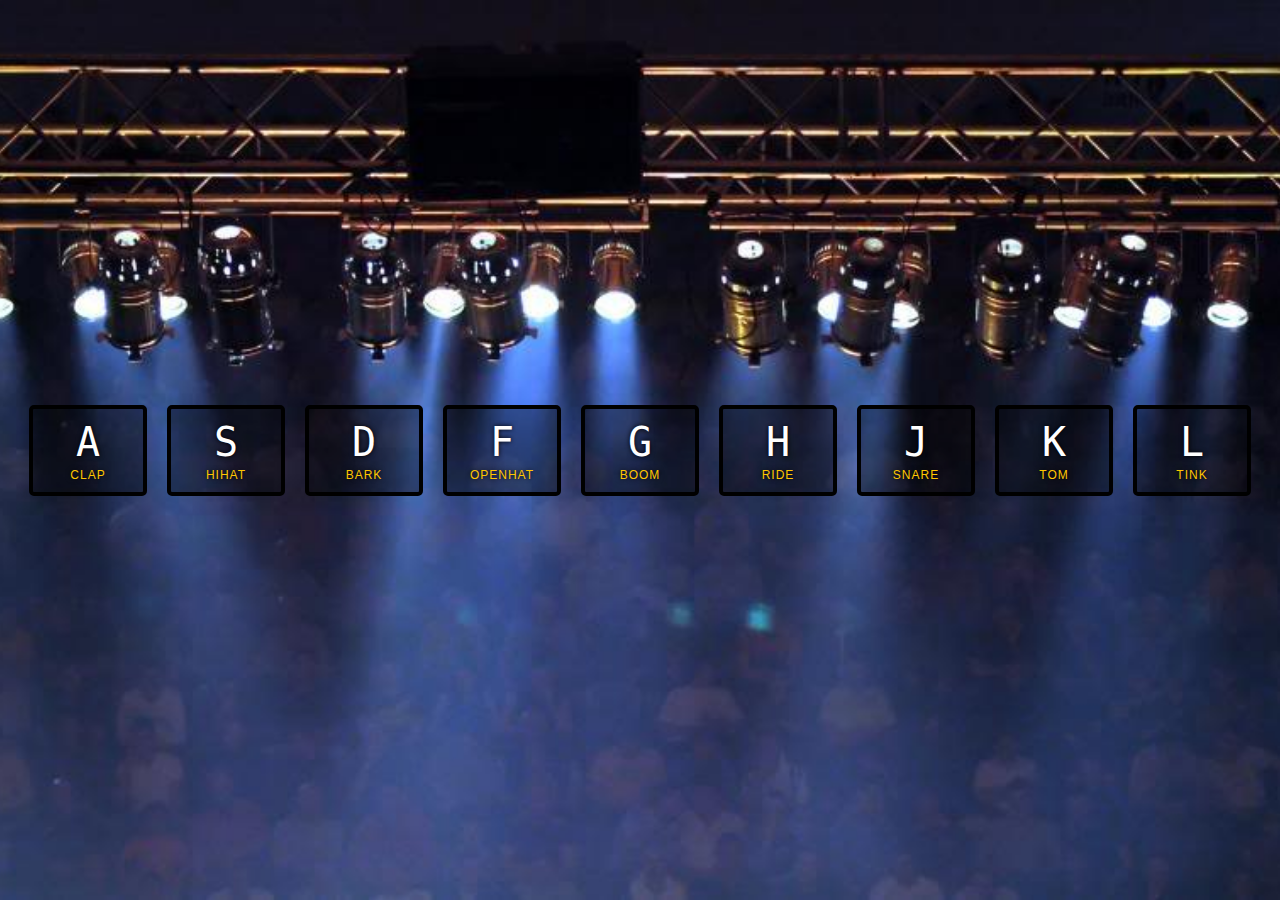
<file: index.html>
<!DOCTYPE html>
<html lang="en">
<head>
  <meta charset="UTF-8">
  <title>Key Board Drum Kit</title>
  <link rel="stylesheet" href="style.css">
</head>
<body>


  <div class="keys">
    <div data-key="65" class="key">
      <kbd>A</kbd>
      <span class="sound">clap</span>
    </div>
    <div data-key="83" class="key">
      <kbd>S</kbd>
      <span class="sound">hihat</span>
    </div>
    <div data-key="68" class="key">
      <kbd>D</kbd>
      <span class="sound">bark</span>
    </div>
    <div data-key="70" class="key">
      <kbd>F</kbd>
      <span class="sound">openhat</span>
    </div>
    <div data-key="71" class="key">
      <kbd>G</kbd>
      <span class="sound">boom</span>
    </div>
    <div data-key="72" class="key">
      <kbd>H</kbd>
      <span class="sound">ride</span>
    </div>
    <div data-key="74" class="key">
      <kbd>J</kbd>
      <span class="sound">snare</span>
    </div>
    <div data-key="75" class="key">
      <kbd>K</kbd>
      <span class="sound">tom</span>
    </div>
    <div data-key="76" class="key">
      <kbd>L</kbd>
      <span class="sound">tink</span>
    </div>
  </div>

  <audio data-key="65" src="sounds/clap.wav"></audio>
  <audio data-key="83" src="sounds/hihat.wav"></audio>
  <audio data-key="68" src="sounds/bark.wav"></audio>
  <audio data-key="70" src="sounds/openhat.wav"></audio>
  <audio data-key="71" src="sounds/boom.wav"></audio>
  <audio data-key="72" src="sounds/ride.wav"></audio>
  <audio data-key="74" src="sounds/snare.wav"></audio>
  <audio data-key="75" src="sounds/tom.wav"></audio>
  <audio data-key="76" src="sounds/tink.wav"></audio>

<script>
 
  function playSound(e){
    const key = document.querySelector(`.key[data-key='${e.keyCode}']`);
    const audio = document.querySelector(`audio[data-key='${e.keyCode}']`);
    if(!audio) return; // return if not found
    audio.currentTime = 0; // rewinding on each click
    audio.play();
    key.classList.add('playing');

    const keys = document.querySelectorAll('.key');
    keys.forEach(key => key.addEventListener('transitionend', removeTransition))
  }
  function removeTransition(e){
    if(e.propertyName !== 'transform'){
      return
    }
    this.classList.remove('playing');
  }
  window.addEventListener('keydown', e=> playSound(e));
</script>


</body>
</html>
</file>
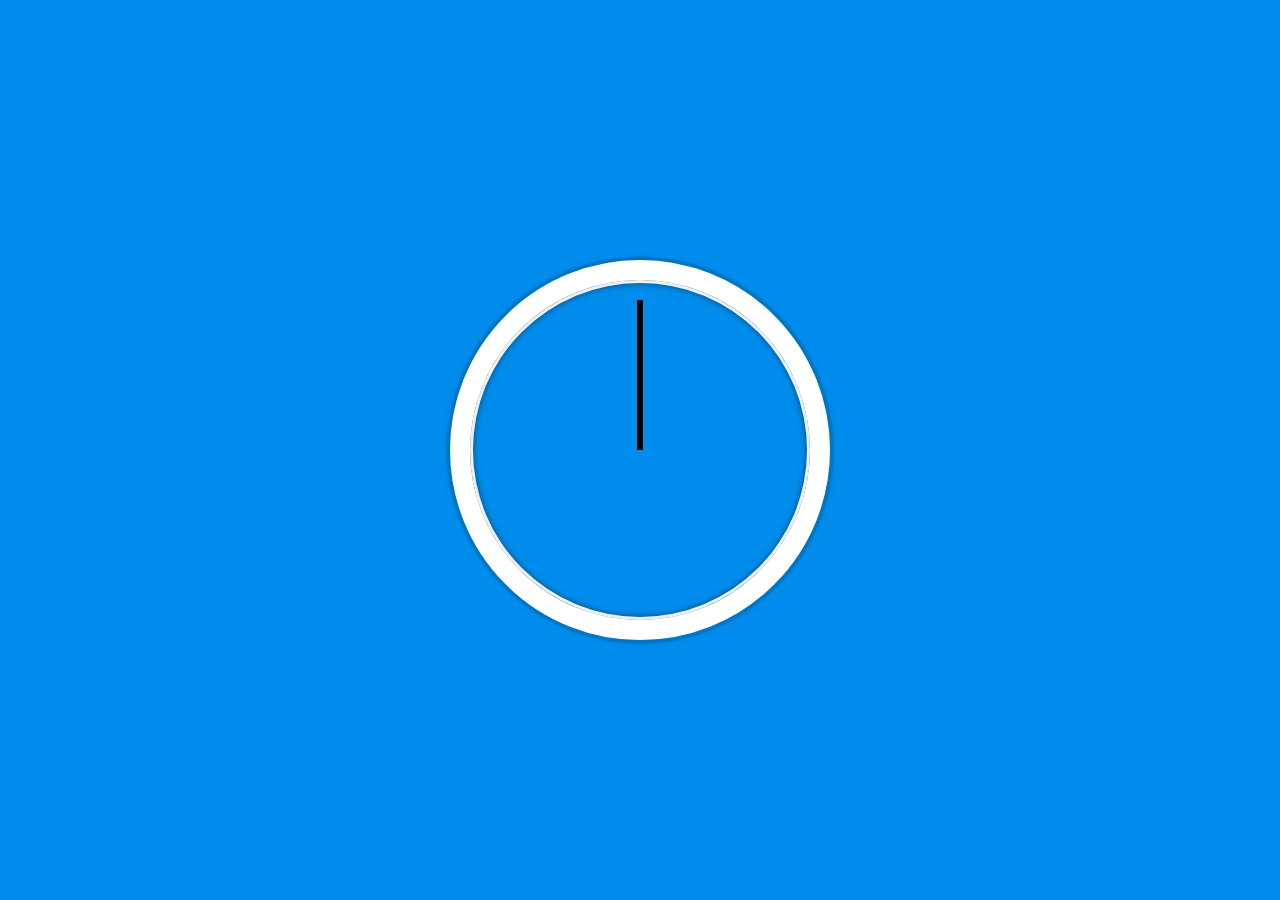
<file: Clock/index.html>
<!DOCTYPE html>
<html lang="en">
<head>
  <meta charset="UTF-8">
  <title> Clock</title>
</head>
<body>


    <div class="clock">
      <div class="clock-face">
        <div class="hand hour-hand"></div>
        <div class="hand min-hand"></div>
        <div class="hand second-hand"></div>
      </div>
    </div>


  <style>
    html {
      background: #018DED url(http://unsplash.it/1500/1000?image=881&blur=50);
      background-size: cover;
      font-family: 'helvetica neue';
      text-align: center;
      font-size: 10px;
    }

    body {
      margin: 0;
      font-size: 2rem;
      display: flex;
      flex: 1;
      min-height: 100vh;
      align-items: center;
    }

    .clock {
      width: 30rem;
      height: 30rem;
      border: 20px solid white;
      border-radius: 50%;
      margin: 50px auto;
      position: relative;
      padding: 2rem;
      box-shadow:
        0 0 0 4px rgba(0,0,0,0.1),
        inset 0 0 0 3px #EFEFEF,
        inset 0 0 10px black,
        0 0 10px rgba(0,0,0,0.2);
    }

    .clock-face {
      position: relative;
      width: 100%;
      height: 100%;
      transform: translateY(-3px); /* account for the height of the clock hands */
    }

    .hand {
      width: 50%;
      height: 6px;
      background: black;
      position: absolute;
      top: 50%;
      transform-origin: 100%;
      transform: rotate(90deg);
      transition:all 0.05s;
      transition-timing-function: cubic-bezier(0, 1.07, 0, 1.52)
    }

  </style>

  <script>
    const secondHand = document.querySelector('.second-hand')
    const minuteHand = document.querySelector('.min-hand');
    const hourHand = document.querySelector('.hour-hand')
    function setSeconds(){
      const date = new Date();
      const seconds = date.getSeconds();
      const minute = date.getMinutes();
      const hour = date.getHours();

      let secondsDegree = ((seconds/60) * 360) + 90;
      secondHand.style.transform = `rotate(${secondsDegree}deg)`;

      let minsDegree = ((minute/60) * 360) + 90;
      minuteHand.style.transform = `rotate(${minsDegree}deg)`;
      
      let hoursDegree = ((hour/12) * 360) + 90;
      hourHand.style.transform = `rotate(${hoursDegree}deg)`;
    }
    setInterval(setSeconds,1000)

  </script>
</body>
</html>
</file>
<file: style.css>
html {
    font-size: 10px;
    background: url('images/stage.jpg') bottom center;
    background-size: cover;
  }
  
  body,html {
    margin: 0;
    padding: 0;
    font-family: sans-serif;
  }
  
  .keys {
    display: flex;
    flex: 1;
    min-height: 100vh;
    align-items: center;
    justify-content: center;
  }
  
  .key {
    border: .4rem solid black;
    border-radius: .5rem;
    margin: 1rem;
    font-size: 1.5rem;
    padding: 1rem .5rem;
    transition: all .07s ease;
    width: 10rem;
    text-align: center;
    color: white;
    background: rgba(0,0,0,0.4);
    text-shadow: 0 0 .5rem black;
  }
  
  .playing {
    transform: scale(1.1);
    border-color: #ffc600;
    box-shadow: 0 0 1rem #ffc600;
  }
  
  kbd {
    display: block;
    font-size: 4rem;
  }
  
  .sound {
    font-size: 1.2rem;
    text-transform: uppercase;
    letter-spacing: .1rem;
    color: #ffc600;
  }
</file>
